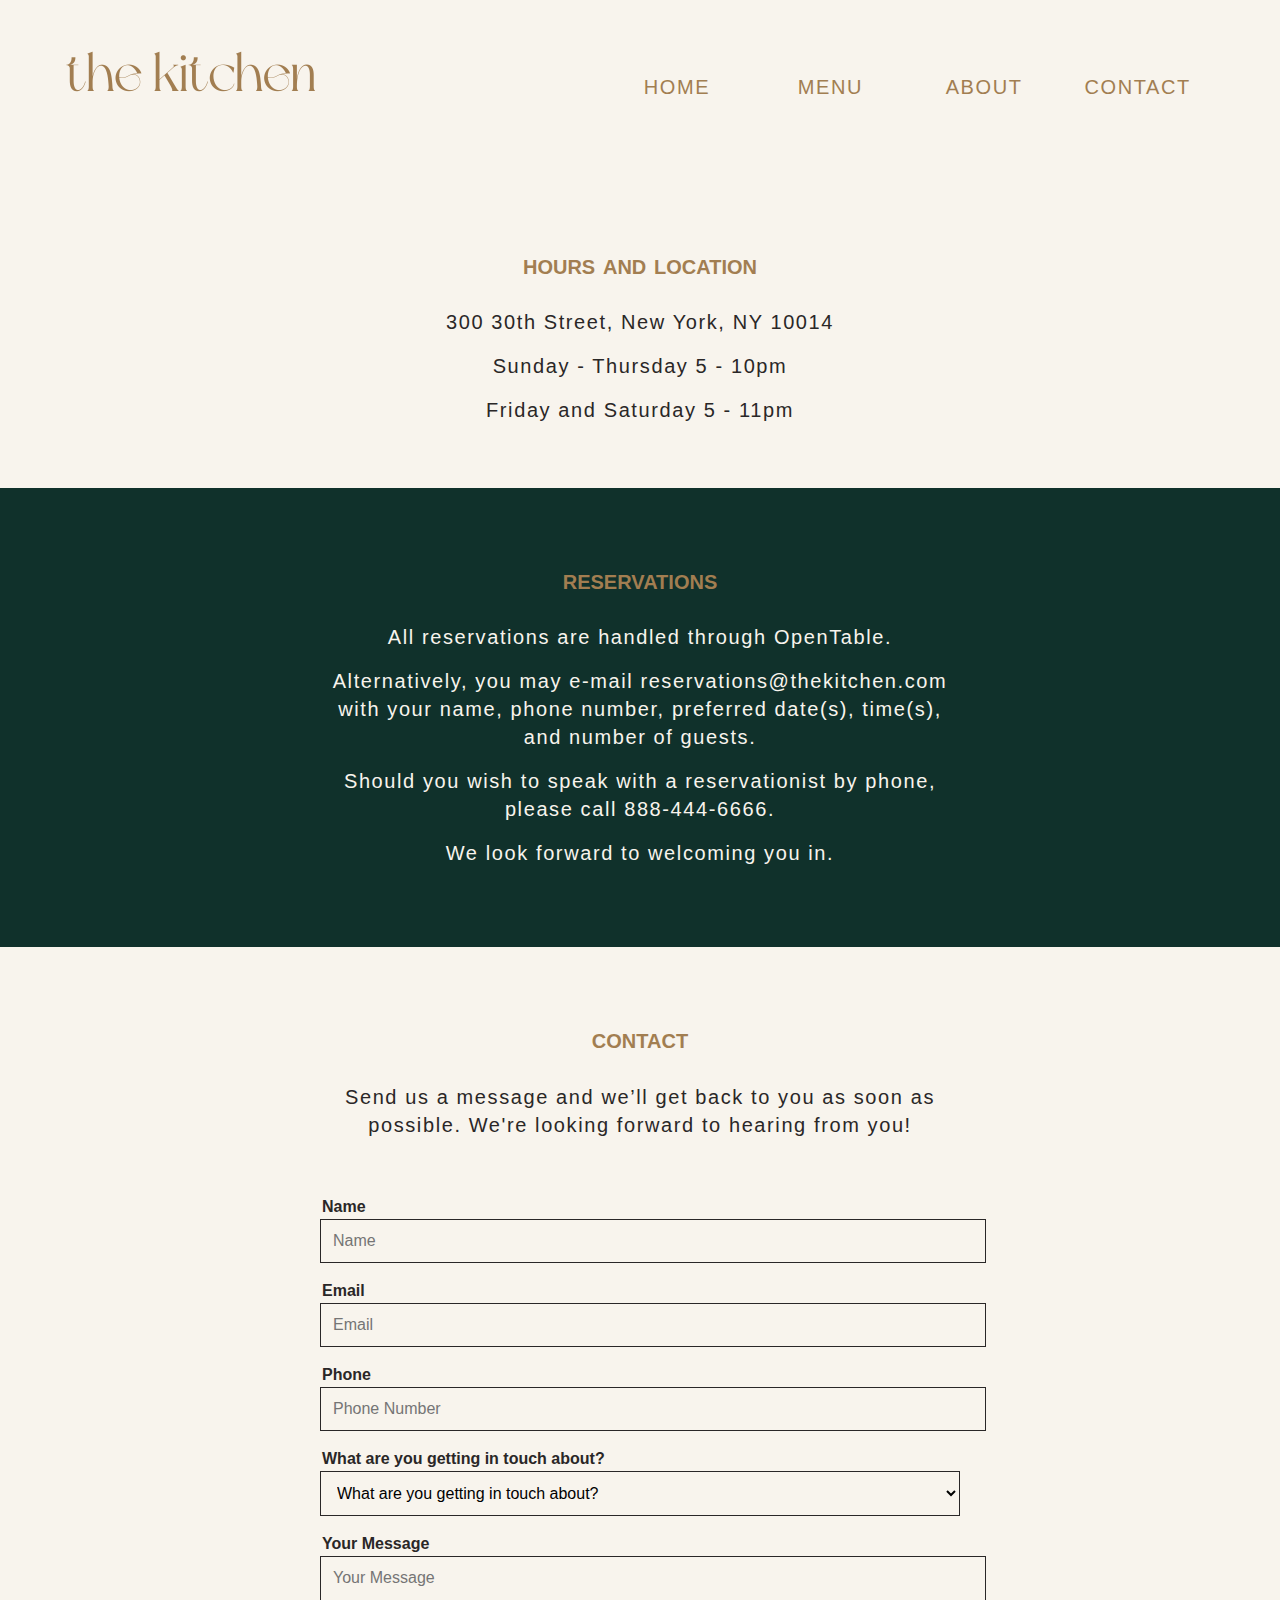
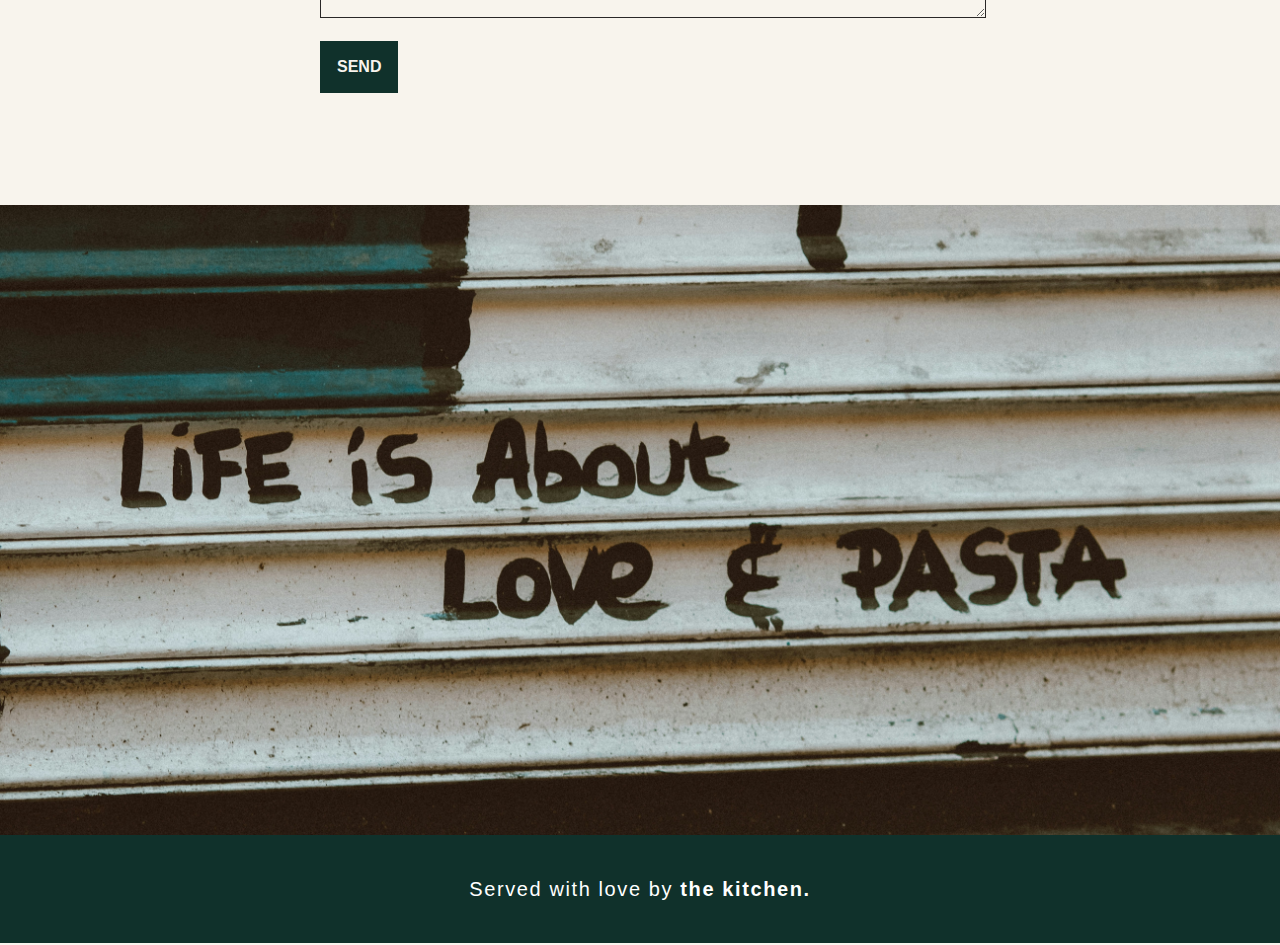
<file: contact.html>
<!DOCTYPE html>
<html lang="en">
    <head>
        <meta charset="UTF-8">
        <meta name="viewport" content="width=device-width, initial-scale=1.0">
        <meta name="description" content="the kitchen resturaunt menu contact us">
        <title>the kitchen resturaunt contact us</title>
        <link rel="shortcut icon" href="favicon.ico">
        <link rel="stylesheet" href="styles/restaurant_main.css">
    </head>
    <body>
        <header>
            <a href="home.html"><img src="images/logo_the_kitchen.png" alt="the kitchen logo"></a>
            <nav>
                <ul>
                    <li><a href="home.html">Home</a></li>
                    <li><a href="menu_online_order.html">Menu</a></li>
                    <li><a href="about.html">About</a></li>
                    <li><a href="contact.html">Contact</a></li>
                </ul>
            </nav>
        </header>
        <main class="contact_page">
            <section class="hours_location">
                <h2>hours and location</h2>
                <p>300 30th Street, New York, NY 10014</p>
                <p>Sunday - Thursday 5 - 10pm</p>
                <p>Friday and Saturday 5 - 11pm</p>
            </section>
            <section class="reservation">
                <h2>reservations</h2>
                <p>All reservations are handled through <a href="https://www.opentable.com/" target="_blank">OpenTable.</a></p>
                <p>Alternatively, you may e-mail <a href="mailto:reservations@thekitchen.com">reservations@thekitchen.com</a> with your name, phone number, preferred date(s), time(s), and number of guests.</p>
                <p>Should you wish to speak with a reservationist by phone, please call <a href="tel:888-444-6666">888-444-6666</a>.</p>
                <p>We look forward to welcoming you in.</p>
            </section>
            <section class="contact">
                <h2>contact</h2>
                <p>Send us a message and we’ll get back to you as soon as possible. We're looking forward to hearing from you!</p>
                <form id="contact_form" action="" method="post">
                    <fieldset>
                        <label for="name">Name</label><br>
                        <input type="text" name="name" id="name" placeholder="Name" required><br>
                        <label for="email">Email</label><br>
                        <input type="email" name="email" id="email" placeholder="Email" required><br>
                        <label for="phone">Phone</label><br>
                        <input type="tel" name="phone" id="phone" placeholder="Phone Number" pattern="\d{3}[\-]\d{3}[\-]\d{4}" title="Must be 999-999-999 format"><br>
                        <label for="inquiry">What are you getting in touch about?</label><br>
                        <select name="inquiry" id="inquiry">
                            <option value="inquiry">What are you getting in touch about?</option>
                            <option value="general">General Inquiry</option>
                            <option value="media">Media Inquiry</option>
                            <option value="press">Press Inquiry</option>
                            <option value="team">Join Our Team</option>   
                        </select><br>
                        <label for="message">Your Message</label><br>
                        <textarea name="message" id="message" placeholder="Your Message" required></textarea>
                        <button type="submit" value="send">send</button>
                    </fieldset>
                </form>
            </section>
            <div id="pasta_love_image"></div>
        </main>
        <footer>
            <p>Served with love by <strong>the kitchen.</strong></p>
        </footer>
    </body>
</html>
</file>
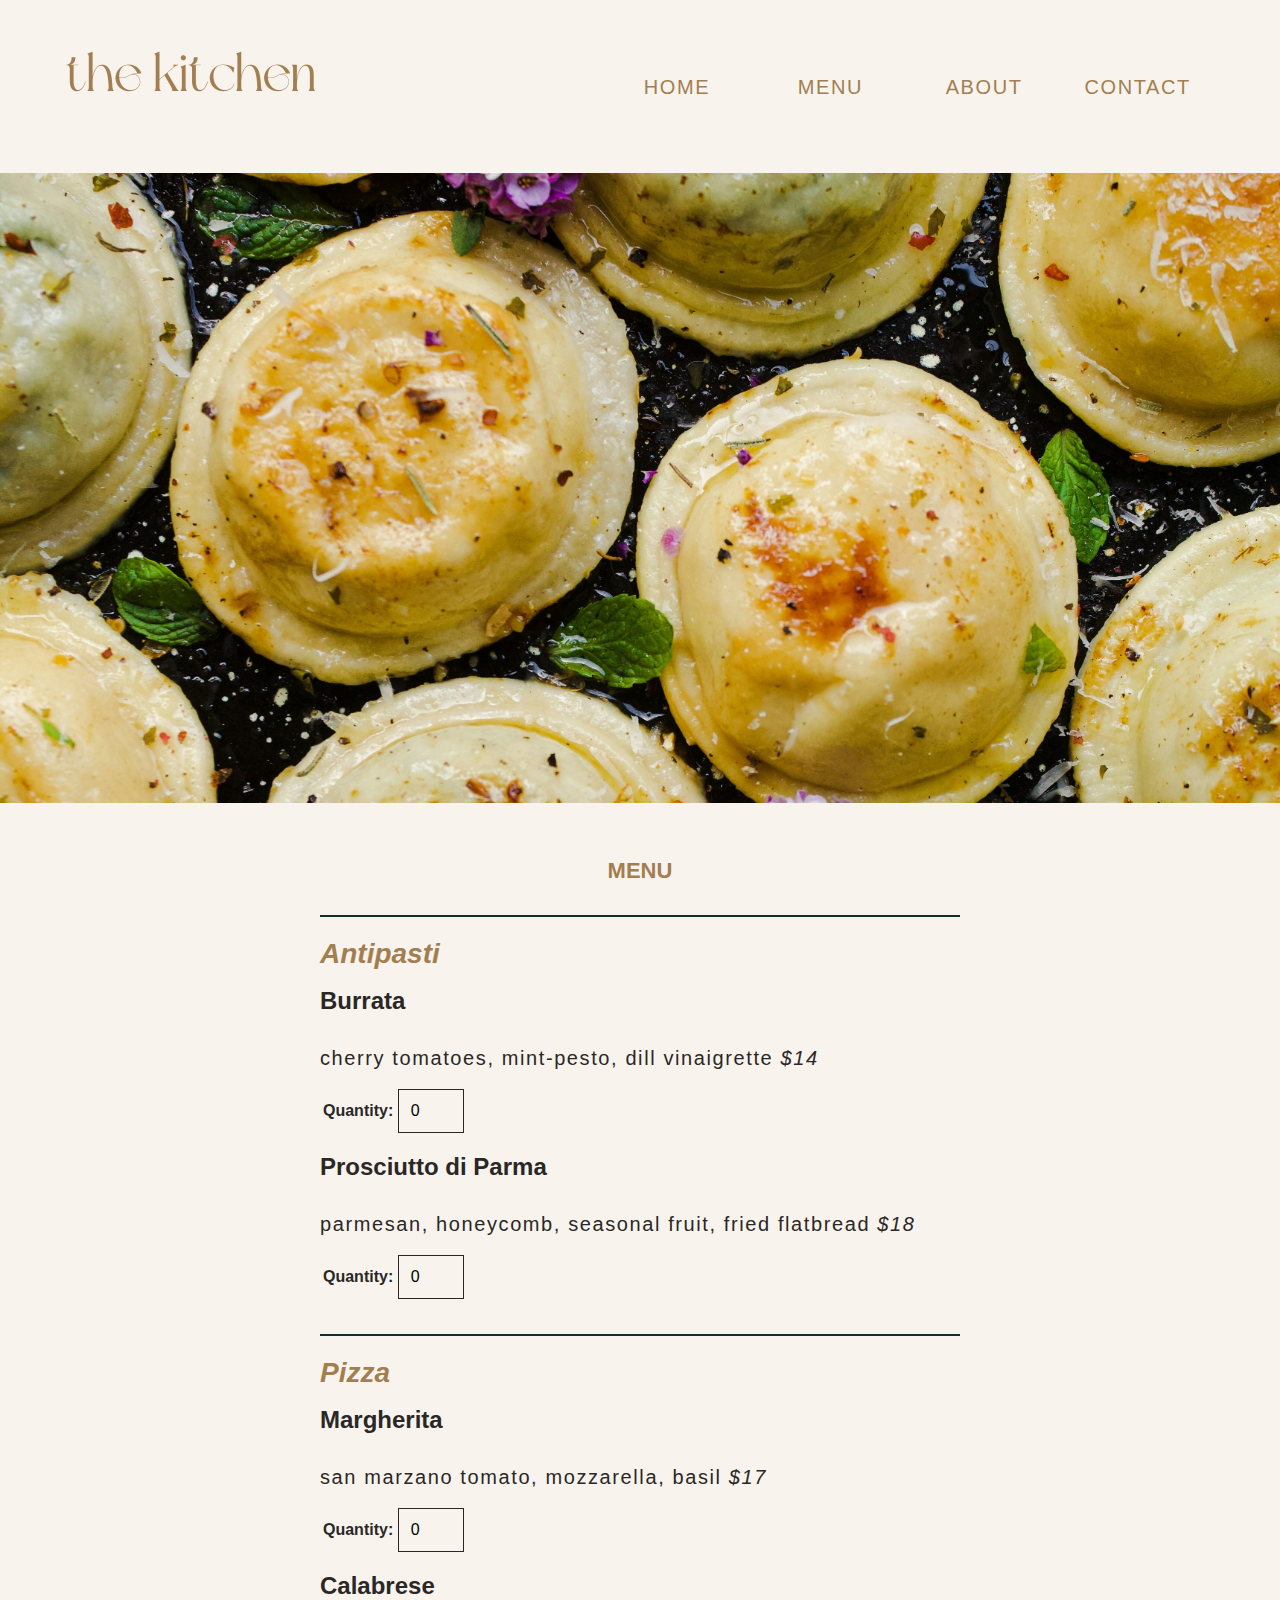
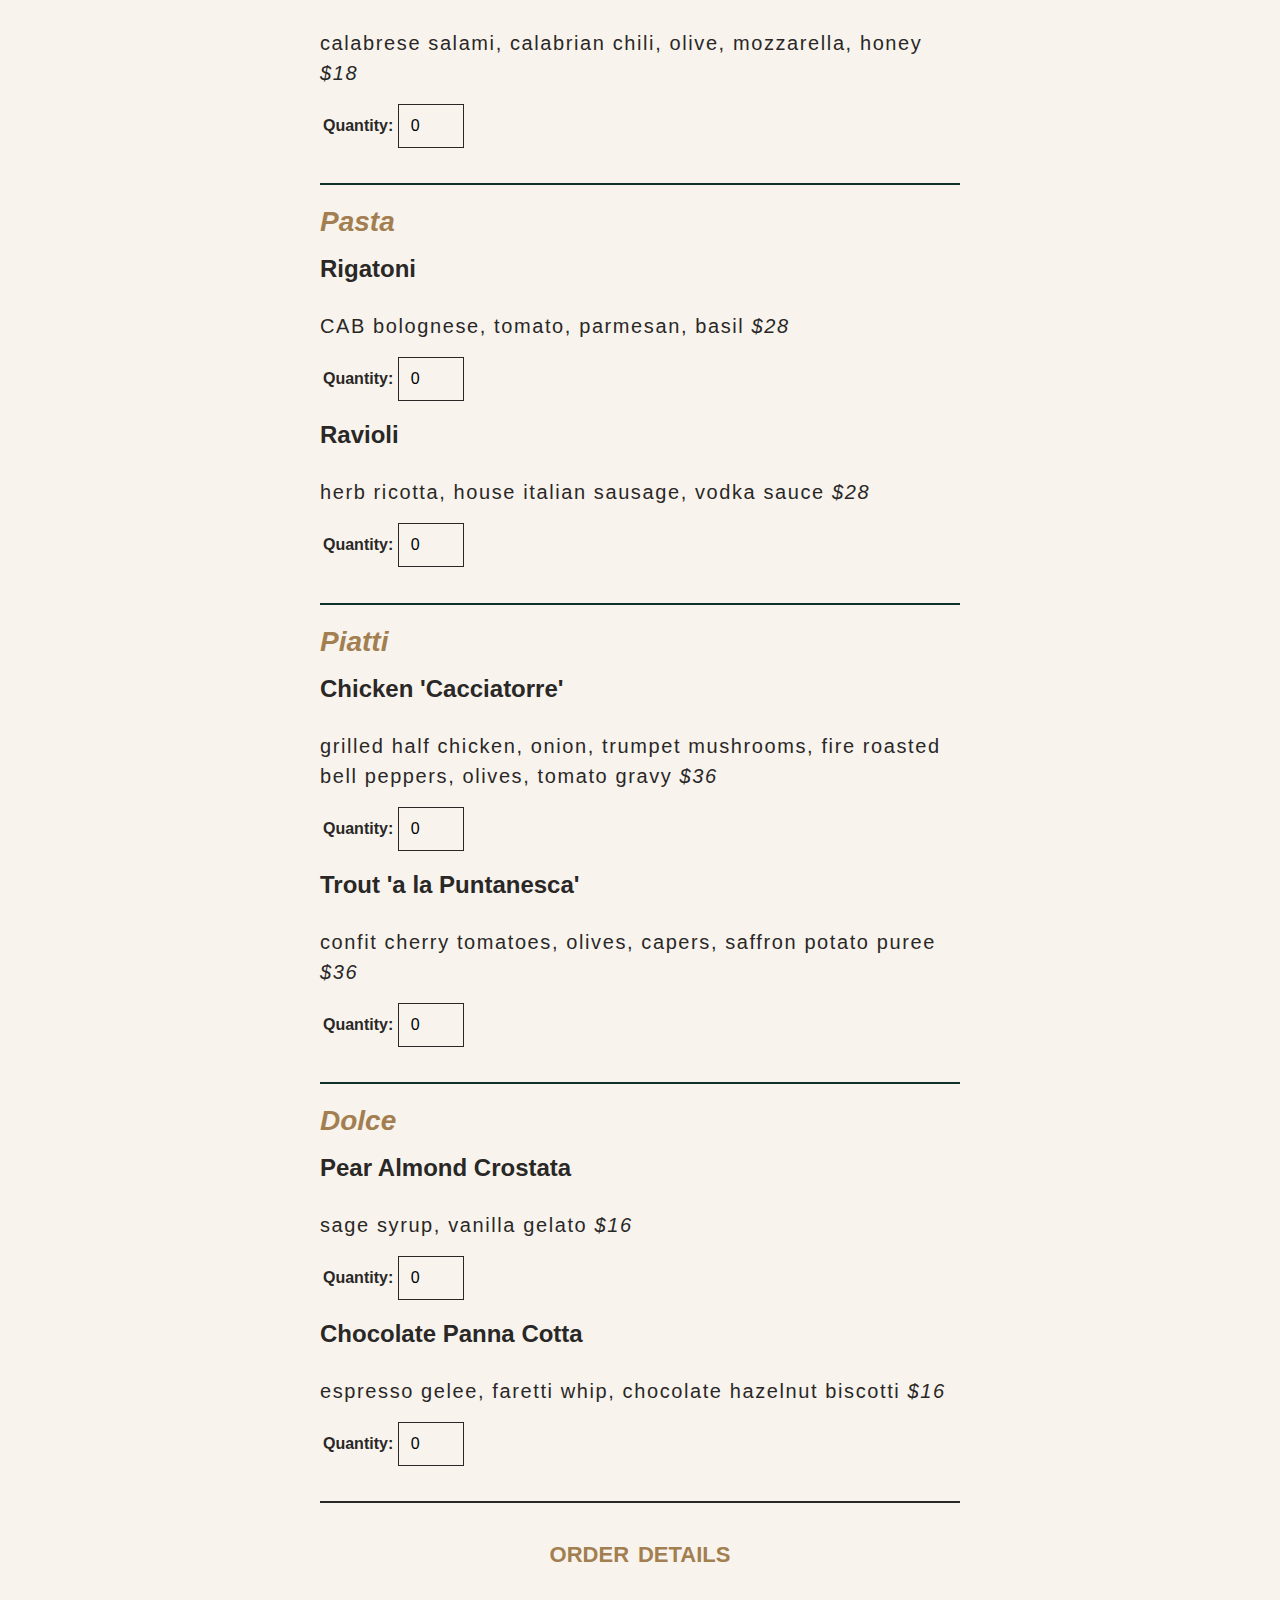
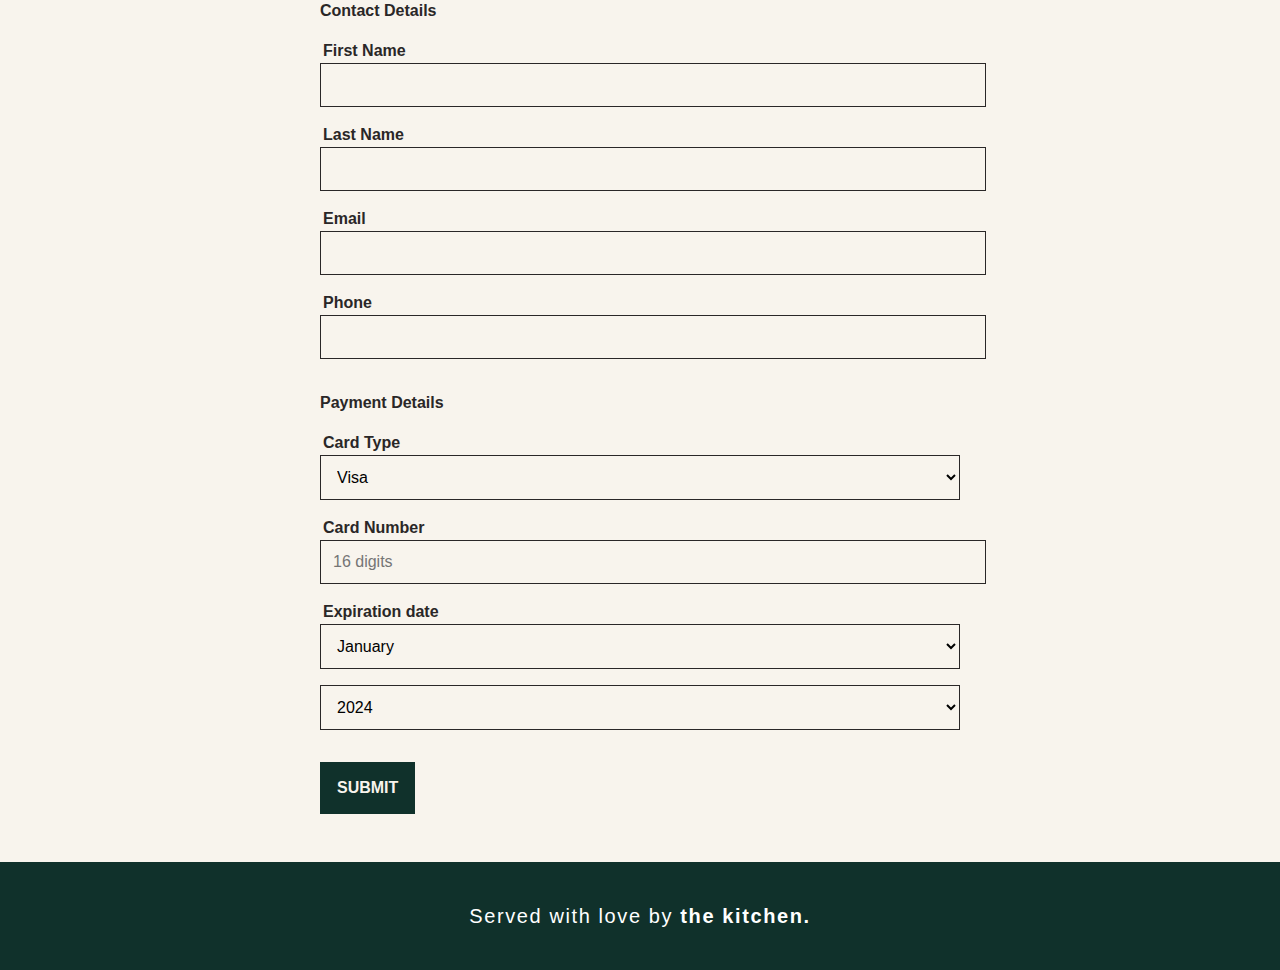
<file: menu_online_order.html>
<!DOCTYPE html>
<html lang="en">
    <head>
        <meta charset="UTF-8">
        <meta name="viewport" content="width=device-width, initial-scale=1.0">
        <meta name="description" content="the kitchen resturaunt menu and online ordering form">
        <title>the kitchen resturaunt menu and online ordering</title>
        <link rel="shortcut icon" href="favicon.ico">
        <link rel="stylesheet" href="styles/restaurant_main.css">
    </head>
    <body>
        <header>
            <a href="index.html"><img src="images/logo_the_kitchen.png" alt="the kitchen logo"></a>
            <nav>
                <ul>
                    <li><a href="index.html">Home</a></li>
                    <li><a href="menu_online_order.html">Menu</a></li>
                    <li><a href="about.html">About</a></li>
                    <li><a href="contact.html">Contact</a></li>
                </ul>
            </nav>
        </header>
        <main class="menu_page">
            <div id="menu_hero"></div>
            <form id="order_form" action="" method="post">
                <h2>menu</h2>
                <section>
                    <section class="menu_course">
                        <h4>Antipasti</h4>
                        <h5>Burrata</h5>
                        <p>cherry tomatoes, mint-pesto, dill vinaigrette <em class="price">$14</em></p>
                        <label for="qty_burrata">Quantity:</label>
                        <input type="number" name="qty_burrata" id="qty_burrata" min="0" max="10" step="1" value="0">
                        <h5>Prosciutto di Parma</h5>
                        <p>parmesan, honeycomb, seasonal fruit, fried flatbread <em class="price">$18</em></p>
                        <label for="qty_prosciutto">Quantity:</label>
                        <input type="number" name="qty_prosciutto" id="qty_prosciutto" min="0" max="10" step="1" value="0">
                    </section>
                    
                    <section class="menu_course">
                        <h4>Pizza</h4>
                        <h5>Margherita</h5>
                        <p>san marzano tomato, mozzarella, basil <em class="price">$17</em></p>
                        <label for="qty_marg">Quantity:</label>
                        <input type="number" name="qty_marg" id="qty_marg" min="0" max="10" step="1" value="0">
                        <h5>Calabrese</h5>
                        <p>calabrese salami, calabrian chili, olive, mozzarella, honey <em class="price">$18</em></p>
                        <label for="qty_calabrese">Quantity:</label>
                        <input type="number" name="qty_calabrese" id="qty_calabrese" min="0" max="10" step="1" value="0">
                    </section>

                    <section class="menu_course">
                        <h4>Pasta</h4>
                        <h5>Rigatoni</h5>
                        <p>CAB bolognese, tomato, parmesan, basil <em class="price">$28</em></p>
                        <label for="qty_rigatoni">Quantity:</label>
                        <input type="number" name="qty_rigatoni" id="qty_rigatoni" min="0" max="10" step="1" value="0">
                        <h5>Ravioli</h5>
                        <p>herb ricotta, house italian sausage, vodka sauce <em class="price">$28</em></p>
                        <label for="qty_ravioli">Quantity:</label>
                        <input type="number" name="qty_ravioli" id="qty_ravioli" min="0" max="10" step="1" value="0">
                    </section>

                    <section class="menu_course">
                        <h4>Piatti</h4>
                        <h5>Chicken 'Cacciatorre'</h5>
                        <p>grilled half chicken, onion, trumpet mushrooms, fire roasted bell peppers, olives, tomato gravy <em class="price">$36</em></p>
                        <label for="qty_chicken">Quantity:</label>
                        <input type="number" name ="qty_chicken" id="qty_chicken" min="0" max="10" step="1" value="0">
                        <h5>Trout 'a la Puntanesca'</h5>
                        <p>confit cherry tomatoes, olives, capers, saffron potato puree <em class="price">$36</em></p>
                        <label for="qty_trout">Quantity:</label>
                        <input type="number" name="qty_trout" id="qty_trout" min="0" max="10" step="1" value="0">
                    </section>

                    <section class="menu_course">
                        <h4>Dolce</h4>
                        <h5>Pear Almond Crostata</h5>
                        <p>sage syrup, vanilla gelato <em class="price">$16</em></p>
                        <label for="qty_crostata">Quantity:</label>
                        <input type="number" name="qty_crostata" id="qty_crostata" min="0" max="10" step="1" value="0">
                        <h5>Chocolate Panna Cotta</h5>
                        <p>espresso gelee, faretti whip, chocolate hazelnut biscotti <em class="price">$16</em></p>
                        <label for="qty_panna_cotta">Quantity:</label>
                        <input type="number" name="qty_panna_cotta" id="qty_panna_cotta" min="0" max="10" step="1" value="0">
                    </section>
                </section>
                
                <h2>order details</h2>
                <fieldset>
	        		<legend>Contact Details</legend>
                    <label for="first_name">First Name</label>
					<input type="text" name="first_name" id="first_name" required><br>
					<label for="last_name">Last Name</label>
                    <input type="text" name="last_name" id="last_name" required><br>
                    <label for="email">Email</label>
                    <input type="email" name="email" id="email" required><br>
                    <label for="phone">Phone</label>
                    <input type="tel" name="phone" id="phone" pattern="\d{3}[\-]\d{3}[\-]\d{4}" title="Must be 999-999-999 format"><br>
                </fieldset>
                <fieldset>
                    <legend>Payment Details</legend>
                    <label for="card_type">Card Type</label>
					<select name="card_type" id="card_type">
						<option value="visa">Visa</option>
						<option value="mastercard">Mastercard</option>
						<option value="discover">Discover</option>
					</select><br>
					
                    <label for="card_number">Card Number</label>
					<input type="text" name="card_number" id="card_number" required pattern="/d{16}" placeholder="16 digits" title="Must be 16 digits"><br>

					<label for="expiration_month">Expiration date</label>
					<select name="expiration_month" id="expiration_month">
						<option value="jan">January</option>
						<option value="feb">February</option>
						<option value="mar">March</option>
						<option value="apr">April</option>
						<option value="may">May</option>
						<option value="jun">June</option>
						<option value="jul">July</option>
						<option value="aug">August</option>
						<option value="sep">September</option>
						<option value="oct">October</option>
						<option value="nov">November</option>
						<option value="dec">December</option>
					</select>
					<select name="expiration_year" id="expiration_year">
						<option value="24">2024</option>
						<option value="25">2025</option>
						<option value="26">2026</option>
						<option value="27">2027</option>
						<option value="28">2028</option>
                    </select>
                </fieldset>
				<button type="submit" value="submit">submit</button>
            </form>
        </main>
        <footer>
            <p>Served with love by <strong>the kitchen.</strong></p>
        </footer>
    </body>
</html>
</file>
<file: styles/restaurant_main.css>
/* the styles for the elements */
* {
    margin: 0;
    padding: 0;
    font-size: 16px;
}
body {
	font-family:'Arial Narrow', Arial, sans-serif;
    color: #2A2727;
    background-color: #f8f4ed;
    line-height: 1.4;
}
h1 {
    font-size: 2rem;
    margin-bottom: 1.5rem;
    color:#a27e51;
}
h2, h3 {
    font-variant: small-caps;
    font-size: 1.75rem;
    margin-top: 1.5rem;
    margin-bottom: 1.5rem;
    color:#a27e51;
}
h4 {
    font-style: italic;
    color:#a27e51;
    font-size: 1.75rem;
    margin-top: 1rem;
    margin-bottom: .5rem;
}
h5 {
    font-size: 1.5rem;
    margin-bottom: 1.5rem;
}
p, a, strong, em {
    font-size: 1.25rem;
    margin-bottom: 1rem;
    letter-spacing: 0.1rem;
}
a {
    text-decoration: none;
    color:#2A2727;
}
a:hover, a:focus {color:#a27e51;}
button {
    border: 1px solid #10312B;
    background-color: #10312B;
    padding: 1rem;
    color: #f8f4ed;
    font-weight: bold;
    text-transform: uppercase;
}
button:hover {background-color: #a27e51; }

/* the styles for the header navigation */
header {
    display: flex;
    flex-basis: 100%;
    justify-content: space-around;
    align-items: center;
}
header img {
    flex-basis: 250px;
}
header nav {
    flex-basis: 60%;
}
nav ul {
    display: flex;
    justify-content: flex-end;
    list-style-type: none;
    text-transform: uppercase;
}
nav ul li {
    flex-basis: 20%;
    text-align: center;
}
nav ul li a {
    text-decoration: none;
    text-align: center;
    color: #a27e51;
}
nav a:hover {
    color:#10312B;
}

/* the styles for the home page */
.home_page {
    display: grid;
    grid-template-columns: repeat(12, 1fr);
    grid-template-rows: auto;
    justify-content: center;
    align-items: center;
    text-align: center;
}
.welcome {grid-row: 1 / 2; grid-column: 1 / span 12;}
.about {grid-row: 2 / 3; grid-column: 1 / span 6;}
.about_image {grid-row: 2 / 3; grid-column: 7 / span 6;}
.menu_image {grid-row: 3 / 4; grid-column: 1 / span 6;}
.menu_cta {grid-row: 3 / 4; grid-column: 7 / span 6;}
.contact_cta {grid-row: 4 / 5; grid-column: 1 / span 6;}
.contact_image {grid-row: 4 / 5; grid-column: 7 / span 6;}

.home_page video, .home_page img {
    width: 100%;
}

.home_page h1 {
    font-weight: lighter;
    font-variant: small-caps;
    line-height: 1.1;
    max-width: 640px;
    margin-left: auto;
    margin-right: auto;
}
.home_page h3, .home_page p {
    max-width: 640px;
    margin-left: auto;
    margin-right: auto;
}
.home_page p:last-of-type {
    margin-bottom: 3rem;
}
.home_page a {
    text-decoration: none;
    text-align: center;
    text-transform: uppercase;
    color: #10312B;
    border: 2px solid #10312B;
    border-radius: 5px;
    padding: .75rem 1rem;
   
}
.home_page a:hover, .home_page a:focus {
    background-color: #10312B;
    color: #f8f4ed;
}
.about, .menu_cta, .contact_cta {
    padding: 3rem;
}
input::placeholder, select::placeholder, textarea::placeholder {
    font-family:'Arial Narrow', Arial, sans-serif
}

/* the styles for the menu page */
.menu_page h2 {
    text-align: center;
    font-size: 2rem;
}
#menu_hero {
    background-image: url("../images/raviloi.jpeg");
    background-color: #f8f4ed;
    background-position: center;
    background-size: cover;
    background-repeat: no-repeat;
    height: 70vh;
}
#order_form {
    text-align: left;
    line-height: 1.5;
    padding: 1rem 3rem 3rem 3rem;
    max-width: 640px;
    margin: 0 auto;
}
#order_form label {
    padding-left: 3px;
    font-weight: bold;
}
#order_form input, #order_form select {
    width: 100%;
    padding: 12px;
    border: 1px solid #2A2727;
    background-color: #f8f4ed;
    margin-bottom: 1em;
}
#order_form input[type=number] {
    width: 40px;
}
.menu_course { 
    border-top: 2px solid #10312B;
    padding-bottom: 1.2em;
}
.menu_course:last-of-type {
    border-bottom: 2px solid #2A2727;
}
#order_form fieldset {
    margin-top: 1em;
    margin-bottom: 1em;
    padding-top: .5em;
    border: none;
}
#order_form legend {
    color:#2A2727;
    font-weight: bold;
    margin-bottom: .5em;
}

/* the styles for the about page */
#about_hero {
    background-image: url("../images/open_concept_dining.jpeg");
    background-color: #f8f4ed;
    background-position: center;
    background-size: cover;
    background-repeat: no-repeat;
    height: 70vh;
}
.about_page {
    display: block;
    text-align: center;
}
.about_us {
    padding: 48px;
}
.about_page h2, .about_page p {
    max-width: 640px;
    margin-left: auto;
    margin-right: auto;
}
.about_page p:last-of-type {
    margin-bottom: 3rem;
}
/* the styles for the contact page */
.contact_page {
    display: block;
    text-align: center;
}
.contact_page h2, .contact_page p {
    max-width: 640px;
    margin-left: auto;
    margin-right: auto;
}
.hours_location, .contact {
    padding: 48px;
}
.reservation {
    background-color: #10312B;
    color: #f8f4ed;
    padding: 48px;
}
.reservation a {
    font-size: 1.25rem;
    margin-bottom: 1rem;
    text-decoration: none;
    color:#f8f4ed;
}
.reservation a:hover, .reservation a:focus {color:#a27e51;}
.reservation p:last-of-type {
    margin-bottom: 2rem;
}
#contact_form {
    text-align: left;
    line-height: 1.5;
    padding: 1rem 3rem 3rem 3rem;
    max-width: 640px;
    margin: 0 auto;
}
#contact_form fieldset {
    margin-top: 1em;
    margin-bottom: 1em;
    padding-top: .5em;
    border: none;
}
#contact_form label {
    padding-left: 3px;
    font-weight: bold;
    margin: -1px;
}
#contact_form input, #contact_form select, #contact_form textarea {
    width: 100%;
    padding: .75rem .75rem;
    border: 1px solid #2A2727;
    background-color: #f8f4ed;
    margin-bottom: 1em;
} 
#pasta_love_image {
    background-image: url("../images/love_and_pasta.jpeg");
    background-color: #ffffff;
    background-position: center;
    background-size: cover;
    background-repeat: no-repeat;
    height: 70vh;
}
/* the styles for the footer */
footer p {
	background-color: #10312B;
    color:#ffffff;
    text-align: center;
    padding: 2em 0;
    margin-bottom: 0;
}

/* the media query for <960px smaller screens */
@media only screen and (max-width: 960px) {
    .welcome {grid-row: 1 / 2; grid-column: 1 / span 12;}
    .about {grid-row: 2 / 3; grid-column: 1 / span 12;}
    .about_image {grid-row: 3 / 4; grid-column: 1 / span 12;}
    .menu_cta {grid-row: 4 / 5; grid-column: 1 / span 12;}
    .menu_image {grid-row: 5 / 6; grid-column: 1 / span 12;}
    .contact_cta {grid-row: 6 / 7; grid-column: 1 / span 12;}
    .contact_image {grid-row: 7 / 8; grid-column: 1 / span 12;}

    .about, .menu_cta, .contact_cta {
        margin-bottom: 2rem;
    }
}

/* the media query for <796px smaller screens */
@media only screen and (max-width: 796px) {
    header {
        display: flex;
        flex-direction: column;
        align-items: center;
    }
    header img {
        flex-basis: 250px;
    }
    header a {
        margin: 0;
    }
    header nav {
        flex-basis: 100%;
    }
    nav ul {
        display: flex;
        justify-content: space-around;
    }
    nav ul li {
        flex-basis: 100%;
        text-align: center;
        padding: 0 20px 20px 20px;
    }
}

/* the media query for <420px smaller screens */
@media only screen and (max-width: 420px) {
    nav ul li {
        padding: 0 10px 20px 10px;
    }
    #order_form input, #order_form select {
        width: 90%;
    }    
    #contact_form {
        padding: 0 1rem 0 0;
    }
    #pasta_love_image {
        height: 30vh;
    }
   
}

/* the media query for <345px smaller screens */
@media only screen and (max-width: 345px) {
    h1 {
        font-size: 1.5rem;
    }
    h2, h3 {
        font-size: 1.5rem;
    }
    h4 {
        font-size: 1.5rem;
    }
    h5 {
        font-size: 1rem;
    }
    p, a, strong, em {
        font-size: 1rem;
        letter-spacing: 0.05rem;
    }
    .home_page h3 {
        margin-top: 0;
    }
    .about, .menu_cta, .contact_cta {
        margin-bottom: 1rem;
    }
    .about_us {
        padding: 0 36px;
    }
    .hours_location, .reservation, .contact {
        padding: 24px 36px;
    }
}
</file>
